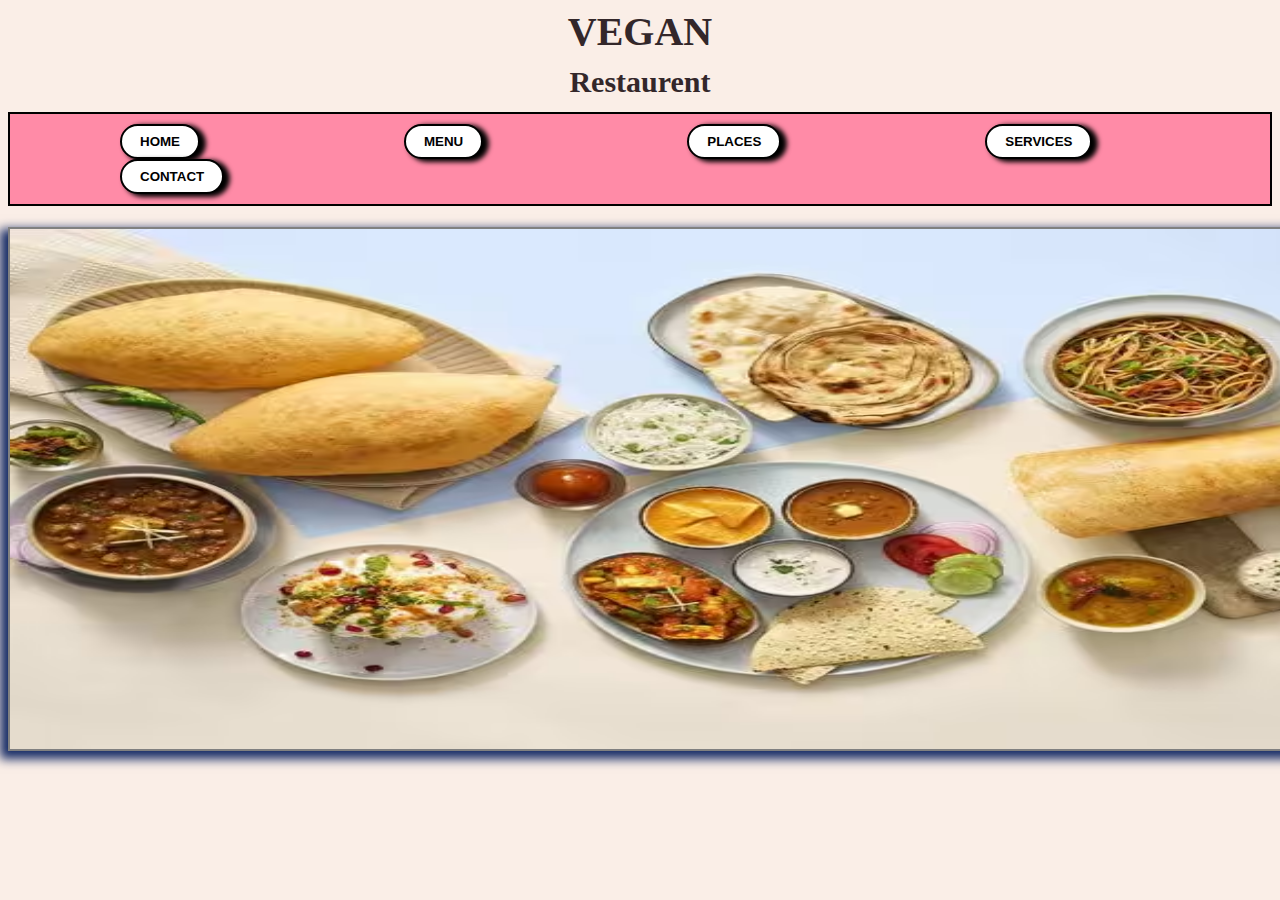
<file: index.html>
<!DOCTYPE html>
<html>
<head>
    <link rel="icon" href="./img/flaticon.png" type="image/png">
    <link rel="stylesheet" href="./css/style.css">
    <link rel="stylesheet" href="./css/index.css">
    <title>Vegan</title>
    
</head>
<body>

    <h1 class="main-heading text-center">      
        VEGAN <br/>
        <span class="sub-heading">Restaurent</span>

    </h1>

    <div class="navigation-container">

        <a href="./index.html" class="no-underline">
            <button class="btn">
              <b>HOME</b>
            </button>
        </a>
        <a href="./pages/menu.html" class="no-underline">
            <button class="btn">
              <b>MENU</b>
            </button>
        </a>
        <a href="./pages/places.html" class="no-underline">
            <button class="btn">
              <b>PLACES</b>
            </button>
        </a>
        <a href="./pages/services.html" class="no-underline">
            <button class="btn">
              <b>SERVICES</b>
            </button>
        </a>
        <a href="./pages/contact.html" class="no-underline">
            <button class="btn">
              <b>CONTACT</b>
            </button>
        </a>
    </div>

    <h1>
      <img src="./img/vegan.avif" 
      class="vegan-food-img"/>
    </h1>
</body>
</html>
</file>
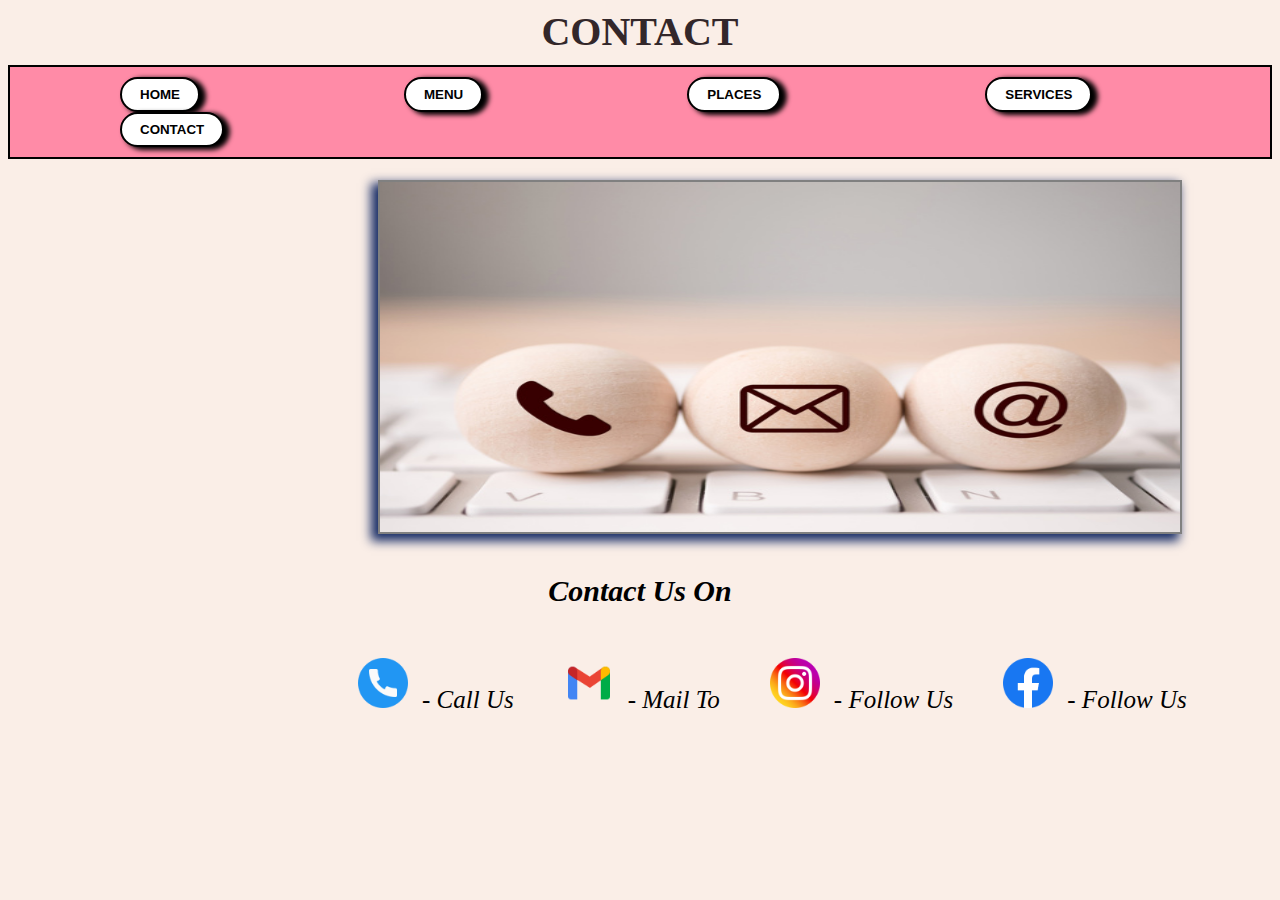
<file: pages/contact.html>
<!DOCTYPE html>
<html>
<head>
    <title>Contact</title>
    <link rel="icon" href="./../img/flaticon.png" type="image/png">
    <link rel="stylesheet" href="./../css/style.css">
    <link rel="stylesheet" href="./../css/contact.css">
</head>
<body>
    <h1 class="main-heading text-center">
        CONTACT
    </h1>

    <div class="navigation-container">

        <a href="./../index.html" class="no-underline">
            <button class="btn">
              <b>HOME</b>
            </button>
        </a>
        <a href="./../pages/menu.html" class="no-underline">
            <button class="btn">
              <b>MENU</b>
            </button>
        </a>
        <a href="./../pages/places.html" class="no-underline">
            <button class="btn">
              <b>PLACES</b>
            </button>
        </a>
        <a href="./../pages/services.html" class="no-underline">
            <button class="btn">
              <b>SERVICES</b>
            </button>
        </a>
        <a href="./../pages/contact.html" class="no-underline">
            <button class="btn">
              <b>CONTACT</b>
            </button>
        </a>
    </div>

    <h1>
      <img src="./../img/contact-img/contact-img.jpg" 
      class="contact-img"/>
    </h1>

    <h2 class="sub-heading text-center">
      <i>Contact Us On</i>
    </h2>

    <div class="img-container">

      <div class="img-box">
        <a href="tel:09028777285" class="no-underline">
        <img src="./../img/contact-img/telephone.png"
        class="img">
           <i class="text">- Call Us</i>
        </a>
      </div>

      <div class="img-box">
        <a  class="no-underline">
        <img src="./../img/contact-img/gmail.png"
        class="img">
           <i class="text">- Mail To</i>
        </a>
      </div>

      <div class="img-box">
        <a class="no-underline">
        <img src="./../img/contact-img/insta.png"
        class="img">
           <i class="text">- Follow Us</i>
        </a>
      </div>

      <div class="img-box">
        <a href="tel:09028777285" class="no-underline">
        <img src="./../img/contact-img/facebook.png"
        class="img">
           <i class="text">- Follow Us</i>
        </a>
      </div>

    </div>
</body>
</html>
</file>
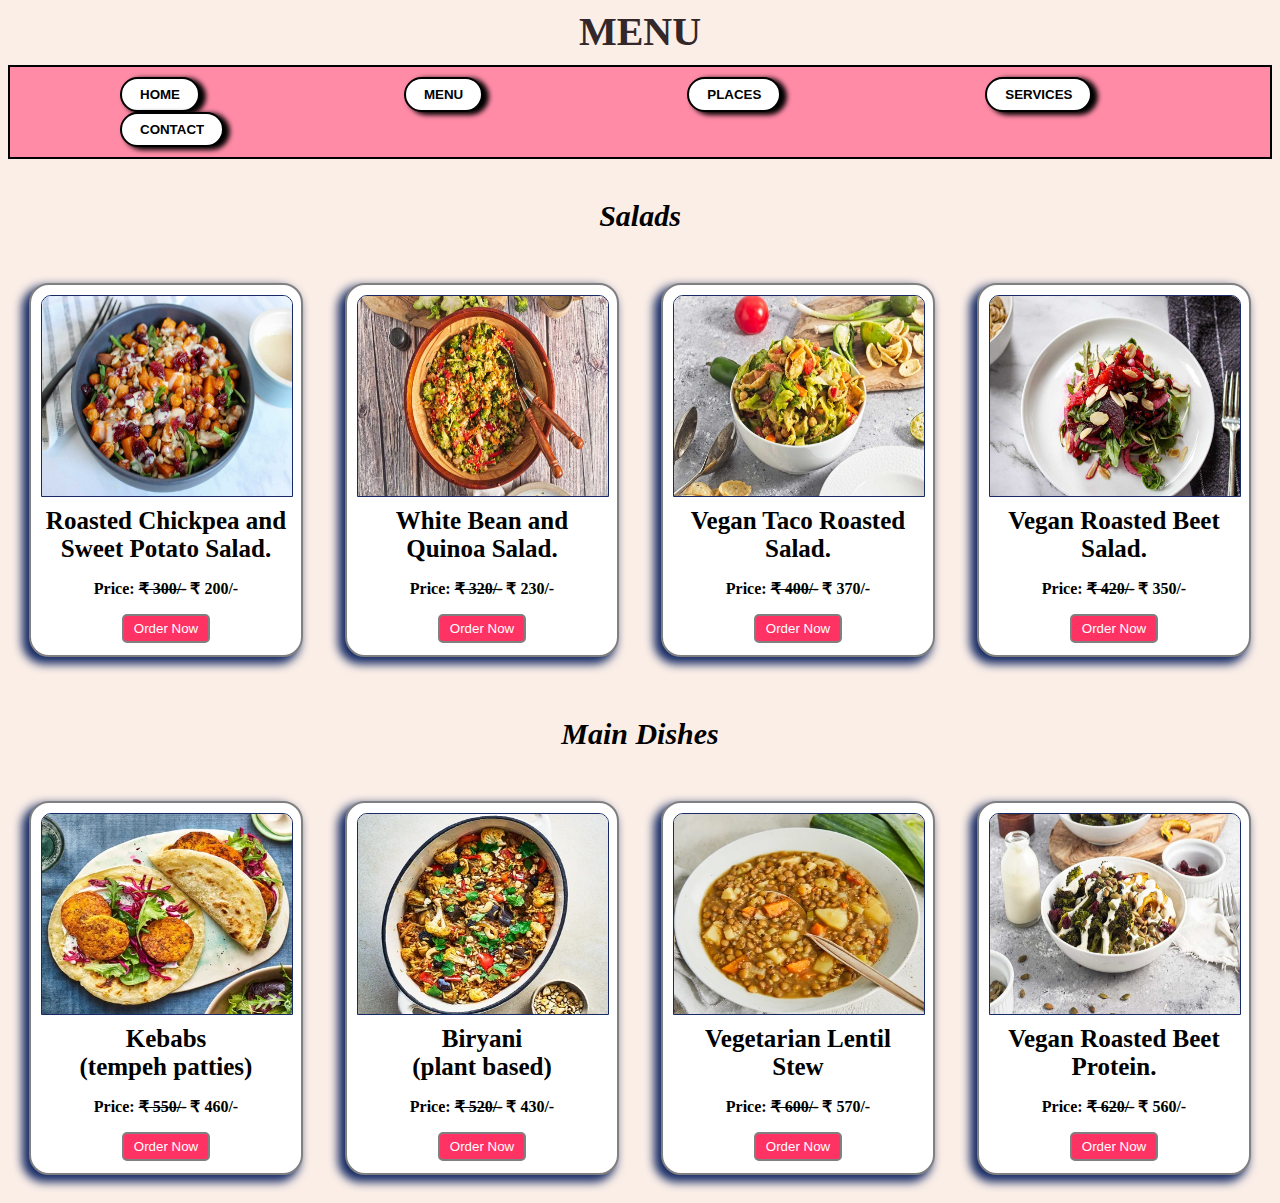
<file: pages/menu.html>
<!DOCTYPE html>
<html>
<head>
    <title>Menu</title>
    <link rel="icon" href="./../img/flaticon.png" type="image/png">
    <link rel="stylesheet" href="./../css/style.css">
    <link rel="stylesheet" href="./../css/menu.css">
</head>
<body>
    <h1 class="main-heading text-center">
        MENU
    </h1>

    <div class="navigation-container">

        <a href="./../index.html" class="no-underline">
            <button class="btn">
              <b>HOME</b>
            </button>
        </a>
        <a href="./../pages/menu.html" class="no-underline">
            <button class="btn">
              <b>MENU</b>
            </button>
        </a>
        <a href="./../pages/places.html" class="no-underline">
            <button class="btn">
              <b>PLACES</b>
            </button>
        </a>
        <a href="./../pages/services.html" class="no-underline">
            <button class="btn">
              <b>SERVICES</b>
            </button>
        </a>
        <a href="./../pages/contact.html" class="no-underline">
            <button class="btn">
              <b>CONTACT</b>
            </button>
        </a>
    </div>

    <h1 class="menu-sub-heading text-center title">
      <i>Salads</i>
    </h1>

    <div class="salad-container">

      <div class="salad">
        <img src="./../img/menu-img/potato-salad.jpg"
        class="salad-img"
        alt="Potato salad"/>
        <h2 class="salad-title text-center">Roasted Chickpea and Sweet Potato Salad.</h2>
            
            <p class="text-center">
                <b>Price: <del>₹ 300/-</del> ₹ 200/-</b>
            </p>
            <button class="salad-order-btn">
                Order Now
            </button>
      </div>

      <div class="salad">
        <img src="./../img/menu-img/bean-salad.jpg"
        class="salad-img"
        alt="Bean salad"/>
        <h2 class="salad-title text-center">White Bean and Quinoa Salad.</h2>
            
            <p class="text-center">
                <b>Price: <del>₹ 320/-</del> ₹ 230/-</b>
            </p>
            <button class="salad-order-btn">
                Order Now
            </button>
      </div>

      <div class="salad">
        <img src="./../img/menu-img/vegan-salad.jpg"
        class="salad-img"
        alt="Vegan salad"/>
        <h2 class="salad-title text-center">Vegan Taco Roasted Salad.</h2>
            
            <p class="text-center">
                <b>Price: <del>₹ 400/-</del> ₹ 370/-</b>
            </p>
            <button class="salad-order-btn">
                Order Now
            </button>
      </div>

      <div class="salad">
        <img src="./../img/menu-img/fruit-salad.jpg"
        class="salad-img"
        alt="Fruit salad"/>
        <h2 class="salad-title text-center">Vegan Roasted Beet Salad.</h2>
            
            <p class="text-center">
                <b>Price: <del>₹ 420/-</del> ₹ 350/-</b>
            </p>
            <button class="salad-order-btn">
                Order Now
            </button>
      </div>
    </div>

      

      <h1 class="menu-sub-heading text-center title">
        <i>Main Dishes</i>
      </h1>
  
      <div class="salad-container">
  
        <div class="salad">
          <img src="./../img/menu-img/kabab.webp"
          class="salad-img"
          alt="Kebebs"/>
          <h2 class="salad-title text-center">Kebabs
            <br/>(tempeh patties)
          </h2>
              
              <p class="text-center">
                  <b>Price: <del>₹ 550/-</del> ₹ 460/-</b>
              </p>
              <button class="salad-order-btn">
                  Order Now
              </button>
        </div>
  
        <div class="salad">
          <img src="./../img/menu-img/biryani.webp"
          class="salad-img"
          alt="Biryani"/>
          <h2 class="salad-title text-center">Biryani
            <br/>(plant based)
          </h2>
              
              <p class="text-center">
                  <b>Price: <del>₹ 520/-</del> ₹ 430/-</b>
              </p>
              <button class="salad-order-btn">
                  Order Now
              </button>
        </div>
  
        <div class="salad">
          <img src="./../img/menu-img/lentil.webp"
          class="salad-img"
          alt="Lentil Stew"/>
          <h2 class="salad-title text-center">Vegetarian Lentil </br>Stew</h2>
              
              <p class="text-center">
                  <b>Price: <del>₹ 600/-</del> ₹ 570/-</b>
              </p>
              <button class="salad-order-btn">
                  Order Now
              </button>
        </div>
  
        <div class="salad">
          <img src="./../img/menu-img/protein.jpg"
          class="salad-img"
          alt="Protein"/>
          <h2 class="salad-title text-center">Vegan Roasted Beet Protein.</h2>
              
              <p class="text-center">
                  <b>Price: <del>₹ 620/-</del> ₹ 560/-</b>
              </p>
              <button class="salad-order-btn">
                  Order Now
              </button>
        </div>

      </div>
    
</body>
</html>
</file>
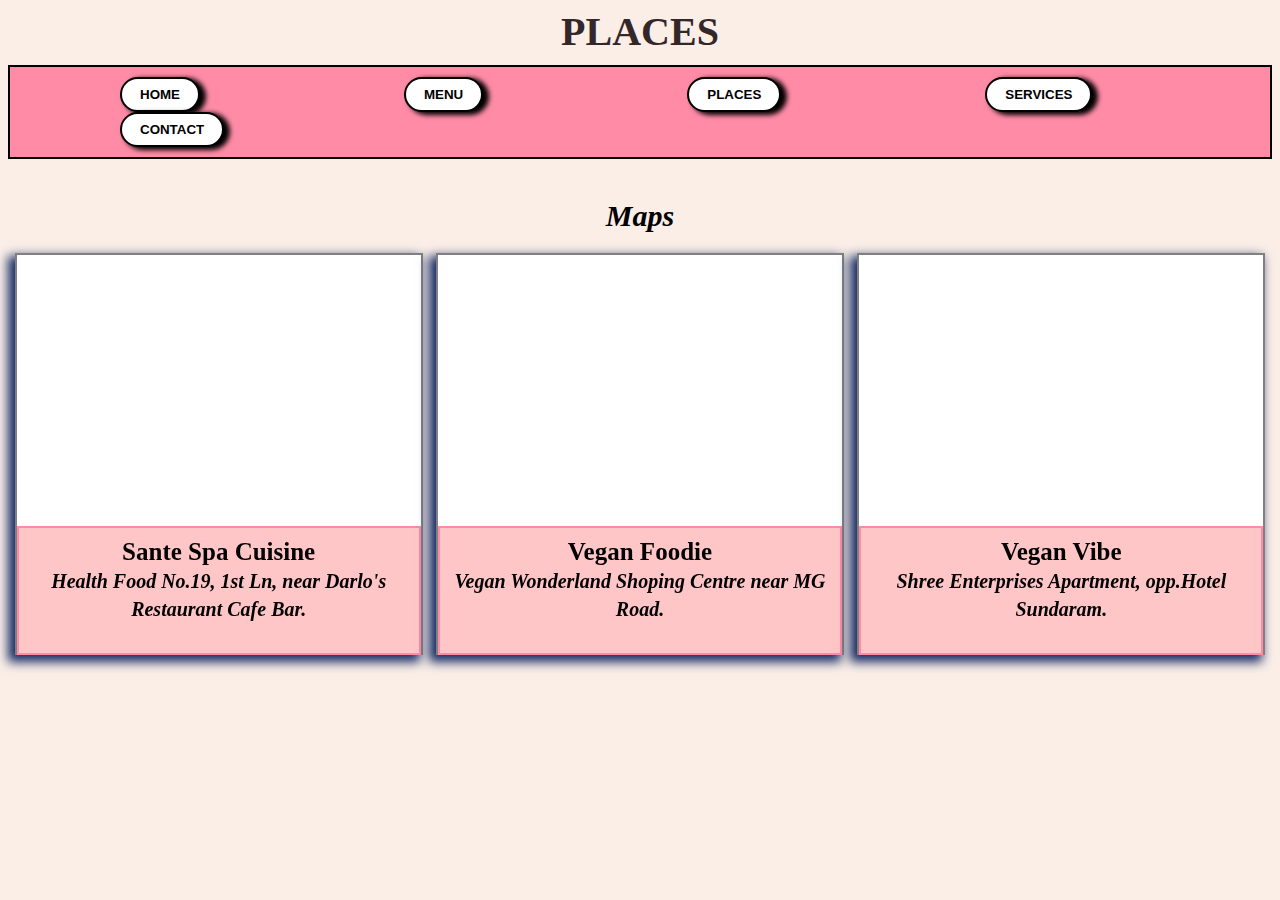
<file: pages/places.html>
<!DOCTYPE html>
<html>
<head>
    <title>Places</title>
    <link rel="icon" href="./../img/flaticon.png" type="image/png">
    <link rel="stylesheet" href="./../css/style.css">
    <link rel="stylesheet" href="./../css/places.css">
    <link rel="stylesheet" href="./../css/menu.css">
</head>
<body>
    <h1 class="main-heading text-center">
        PLACES
    </h1>

    <div class="navigation-container">

        <a href="./../index.html" class="no-underline">
            <button class="btn">
              <b>HOME</b>
            </button>
        </a>
        <a href="./../pages/menu.html" class="no-underline">
            <button class="btn">
              <b>MENU</b>
            </button>
        </a>
        <a href="./../pages/places.html" class="no-underline">
            <button class="btn">
              <b>PLACES</b>
            </button>
        </a>
        <a href="./../pages/services.html" class="no-underline">
            <button class="btn">
              <b>SERVICES</b>
            </button>
        </a>
        <a href="./../pages/contact.html" class="no-underline">
            <button class="btn">
              <b>CONTACT</b>
            </button>
        </a>
    </div>

    <h1 class="menu-sub-heading text-center"><i>Maps</i></h1>
    
    <div class="map-container">
      
      <div class="map-img">

          <iframe src="https://www.google.com/maps/embed?pb=!1m18!1m12!1m3!1d484124.7433446906!2d73.16503858906249!3d18.56391220000001!2m3!1f0!2f0!3f0!3m2!1i1024!2i768!4f13.1!3m3!1m2!1s0x3bc2bf244cdc4d57%3A0x18c965865eb836e!2sSante%20Spa%20Cuisine!5e0!3m2!1sen!2sin!4v1722994028434!5m2!1sen!2sin"width="400" height="250" style="border:0;" allowfullscreen="" loading="lazy" referrerpolicy="no-referrer-when-downgrade"></iframe>

          <h1 class="map text-center">Sante Spa Cuisine </br>
            <i style="font-size: 20px;">Health Food No.19, 1st Ln, near Darlo's Restaurant Cafe Bar.</i>
          </h1>

      </div>

      <div class="map-img">

        <iframe src="https://www.google.com/maps/embed?pb=!1m18!1m12!1m3!1d4125.970728290563!2d73.87742995666162!3d18.516268542316958!2m3!1f0!2f0!3f0!3m2!1i1024!2i768!4f13.1!3m3!1m2!1s0x3bc2c1b0a75f9cf1%3A0xaee8600f2b19b096!2sVegan%20Foodie!5e0!3m2!1sen!2sin!4v1723039456176!5m2!1sen!2sin" width="400" height="250" style="border:0;" allowfullscreen="" loading="lazy" referrerpolicy="no-referrer-when-downgrade"></iframe>

        <h1 class="map text-center">Vegan Foodie </br>
          <i style="font-size: 20px; margin-top: 10px;">Vegan Wonderland Shoping Centre near MG Road.</i>
        </h1>

      </div>

      <div class="map-img">

        <iframe src="https://www.google.com/maps/embed?pb=!1m18!1m12!1m3!1d3783.612350322563!2d73.85504777496242!3d18.50121028258852!2m3!1f0!2f0!3f0!3m2!1i1024!2i768!4f13.1!3m3!1m2!1s0x3bc2c10c2e24f995%3A0x2f875f5f25e7f13f!2sVegan%20Vibe!5e0!3m2!1sen!2sin!4v1723039695842!5m2!1sen!2sin" width="400" height="250" style="border:0;" allowfullscreen="" loading="lazy" referrerpolicy="no-referrer-when-downgrade"></iframe>

      <h1 class="map text-center">Vegan Vibe </br>
        <i style="font-size: 20px;">Shree Enterprises Apartment, opp.Hotel Sundaram.</i>
      </h1>

      </div>

    </div>

</body>
</html>
</file>
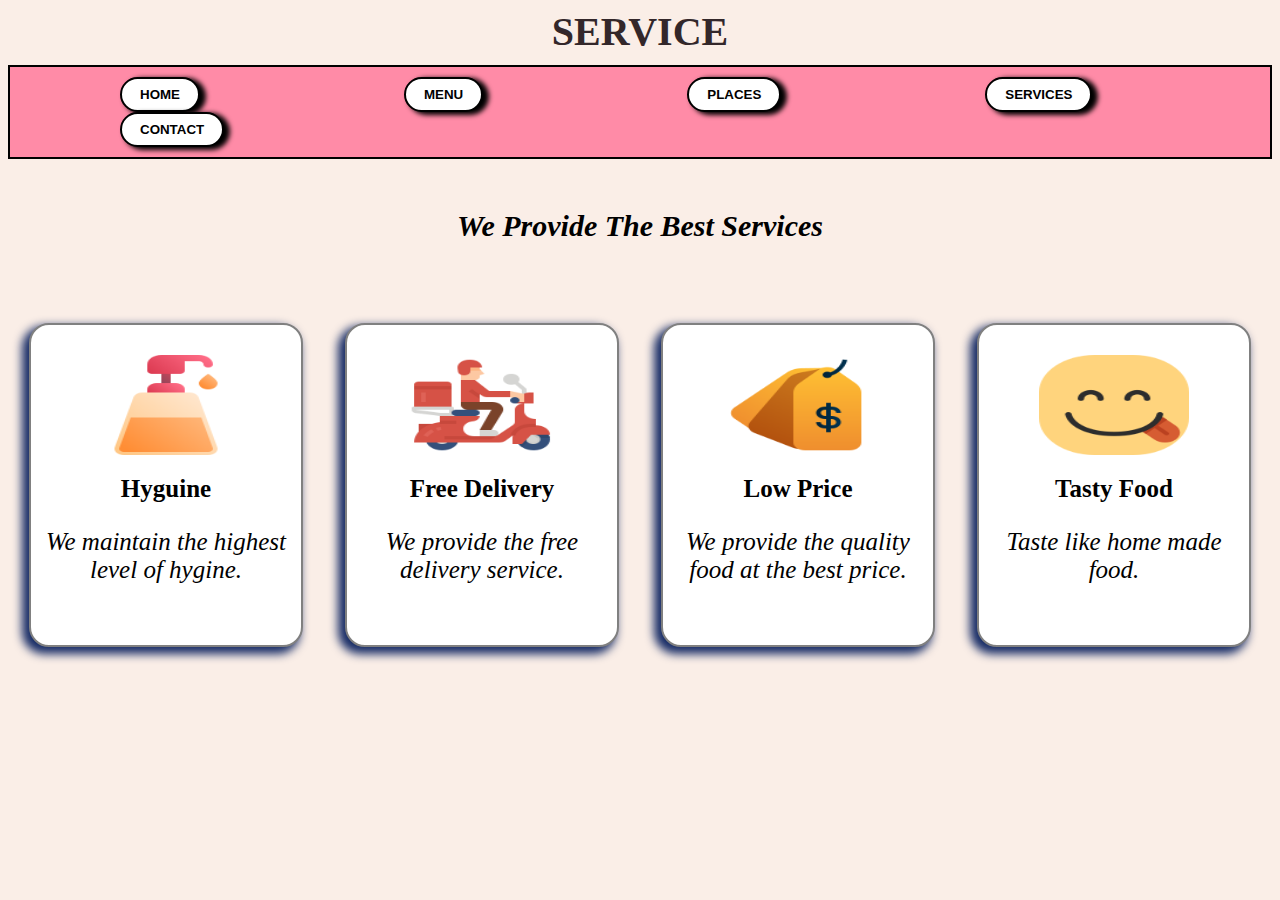
<file: pages/services.html>
<!DOCTYPE html>
<html>
<head>
    <title>Service</title>
    <link rel="icon" href="./../img/flaticon.png" type="image/png">
    <link rel="stylesheet" href="./../css/style.css">
    <link rel="stylesheet" href="./../css/services.css">
    <link rel="stylesheet" href="./../css/menu.css">
</head>
<body>
    <h1 class="main-heading text-center">
        SERVICE
    </h1>

    <div class="navigation-container">

        <a href="./../index.html" class="no-underline">
            <button class="btn">
              <b>HOME</b>
            </button>
        </a>
        <a href="./../pages/menu.html" class="no-underline">
            <button class="btn">
              <b>MENU</b>
            </button>
        </a>
        <a href="./../pages/places.html" class="no-underline">
            <button class="btn">
              <b>PLACES</b>
            </button>
        </a>
        <a href="./../pages/services.html" class="no-underline">
            <button class="btn">
              <b>SERVICES</b>
            </button>
        </a>
        <a href="./../pages/contact.html" class="no-underline">
            <button class="btn">
              <b>CONTACT</b>
            </button>
        </a>
    </div>

    <h2 class="services-sub-heading text-center">
      <i>We Provide The Best Services</i>
    </h2>
    <div class="services-container">

        <div class="services">
            <img src="./../img/services-img/hand.png"
            class="services-img"
            alt="Hand"/>
            <h2 class="services-title text-center">Hyguine</h2>
            <p class="p-text text-center">
              <i>We maintain the highest level of hygine.</i>
            </p>
        </div>
    
        <div class="services">
            <img src="./../img/services-img/delivery.png"
            class="services-img"
            alt="Delivery"/>
            <h2 class="services-title text-center">Free Delivery</h2>
                <p class="p-text text-center">
                  <i>We provide the free delivery service.</i>
                </p>
        </div>
    
          <div class="services">
            <img src="./../img/services-img/price-tag.png"
            class="services-img"
            alt="Price"/>
            <h2 class="services-title text-center"> Low Price</h2>
                <p class="p-text text-center">
                  <i>We provide the quality food at the best price.</i>
                </p>
          </div>
    
          <div class="services">
            <img src="./../img/services-img/tasty.png"
            class="services-img"
            alt="Tasty"/>
            <h2 class="services-title text-center">Tasty Food</h2>
                <p class="p-text text-center">
                  <i>Taste like home made food.</i>
                </p>
          </div>
     
  </div>
</body>
</html>
</file>
<file: css/style.css>
body{
    background-color: #faeee7;
}
.main-heading{
    color: #33272a;
    font-size: 40px;
    margin-bottom: 10px;
    margin-left: 20px;
    margin-right: 20px;
    margin-top: 0px;
}

.sub-heading{
    font-size: 30px;
    color: #33272a;
    margin-left: 20px;
    margin-right: 20px;
}

.text-center{
    text-align: center;
}

.navigation-container{
    background-color: #ff8ba7;
    padding: 10px;
    border: solid black 2px;
}

.btn{
    background-color: white;
    color: black;
    padding: 8px 18px;
    border: none;
    border-radius: 40px;
    border: 2px solid black;
    margin: 0 100px;
    box-shadow: 5px 2px 5px 1px black;
    cursor: pointer;
}

.btn:hover{
    box-shadow: 10px 3px 10px 1px black;
    color: #ff003c;
    transition: 0.5s;
}

.no-underline{
    text-decoration: none;
}
</file>
<file: css/index.css>
.vegan-food-img{
    height: 520px;
    width: 1500px;
    border: solid #ff8ba7 2px;
    margin-top: 0px;
    box-shadow: -5px 5px 10px 3px #172c66;
    border: 2px #808080 solid;
}

.flaticon-img{
    height: 50px;
    width: 50px;
}
</file>
<file: css/contact.css>
.contact-img{
    height: 350px;
    width: 800px;
    border: solid #ff8ba7 2px;
    margin-top: 0px;
    box-shadow: -5px 5px 10px 2px #172c66;
    border: 2px #808080 solid;
    margin-left: 370px;
}

.sub-heading{
    margin: 0;
    padding: 0;
    font-size: 30px;
    padding-top: 10px;
    color: black;
    margin-bottom: 50px;
}

.img-container{
    
    height: 200px;
    width: 600px;
    margin-left: 300px;
    display: flex;
    flex-direction: column;
    flex-wrap: wrap;
}

.img-box{
    margin-left: 50px;
    margin-bottom: 50px;
}

.img{
    height: 50px;
    width: 50px;
}

.text{
    color: black;
    font-size: 25px;
    margin-left: 10px;
    margin-bottom: 10px;
}
</file>
<file: css/menu.css>
.menu-sub-heading{
    color: black;
    font-size: 30px;
    margin-top: 40px;
    margin-bottom: 20px;
    margin-left: 20px;
    margin-right: 20px;
}

.salad-container{
    display: flex;
    justify-content: space-around;
    flex-wrap: wrap;
}

.salad-img{
    height: 200px;
    width: 250px;
    display:block;
    border: #172c66 solid 1px;
    border-radius: 10px 10px 0 0;
}

.salad{
    background-color: white;
    height: 350px;
    width: 250px;
    margin: 20px;
    margin-top: 30px;
    padding: 10px;
    box-shadow: -5px 5px 10px 2px #172c66;
    border: 2px #808080 solid;
    border-radius: 20px;
}

.salad-title{
    margin: 0;
    padding: 0;
    font-size: 25px;
    padding-top: 10px;
}

.salad-order-btn{
    background-color: #ff3363;
    color: white;
    border: none;
    border-radius: 5px;
    padding: 5px 10px;
    display: block;
    margin: 5px auto;
    border: #808080 2px solid;
}

.salad-order-btn:hover{
    border-radius: 25px;
    transition: 0.5s;
    cursor: pointer;
}

.title{
    
}
</file>
<file: css/places.css>
.map-container{
    display: flex;
    flex-direction: row;
    
    justify-content: space-around;

}

.map{
    background-color: #ffc6c7;
    height: 115px;
    width: 400px;
    font-size: 25px;
    border: 2px solid #ff8ba7;
    padding-top: 10px;
    
}

.map-img{
    border: 3px solid #ff3363;
    height: 398px;
    background-color: white;
    box-shadow: -5px 5px 10px 2px #172c66;
    border: 2px #808080 solid;

}
</file>
<file: css/services.css>
.services-sub-heading{
    color: black;
    font-size: 30px;
    margin-top: 50px;
    margin-bottom: 50px;
    margin-left: 20px;
    margin-right: 20px;
}

.services-container{
    display: flex;
    justify-content: space-around;
    flex-wrap: wrap;
}

.services-card{
    background-color: white;
    width: 200px;
    padding: 10px;
    border-radius: 5px;
    margin: 10px;
    box-shadow: 0 0 10px 5px #808080;
}

.services-img{
    height: 100px;
    width: 150px;
    display:block;
    margin-left: 50px;
    margin-top: 20px;
    margin-bottom: 10px;
    border-radius: 10px 10px 0 0;
}

.services{
    background-color: white;
    height: 300px;
    width: 250px;
    margin: 20px;
    margin-top: 30px;
    padding: 10px;
    box-shadow: -5px 5px 10px 2px #172c66;
    border: 2px #808080 solid;
    border-radius: 20px;
}

.p-text{
    font-size: 25px;
}

.services-title{
    margin: 0;
    padding: 0;
    font-size: 25px;
    padding-top: 10px;
}
</file>
